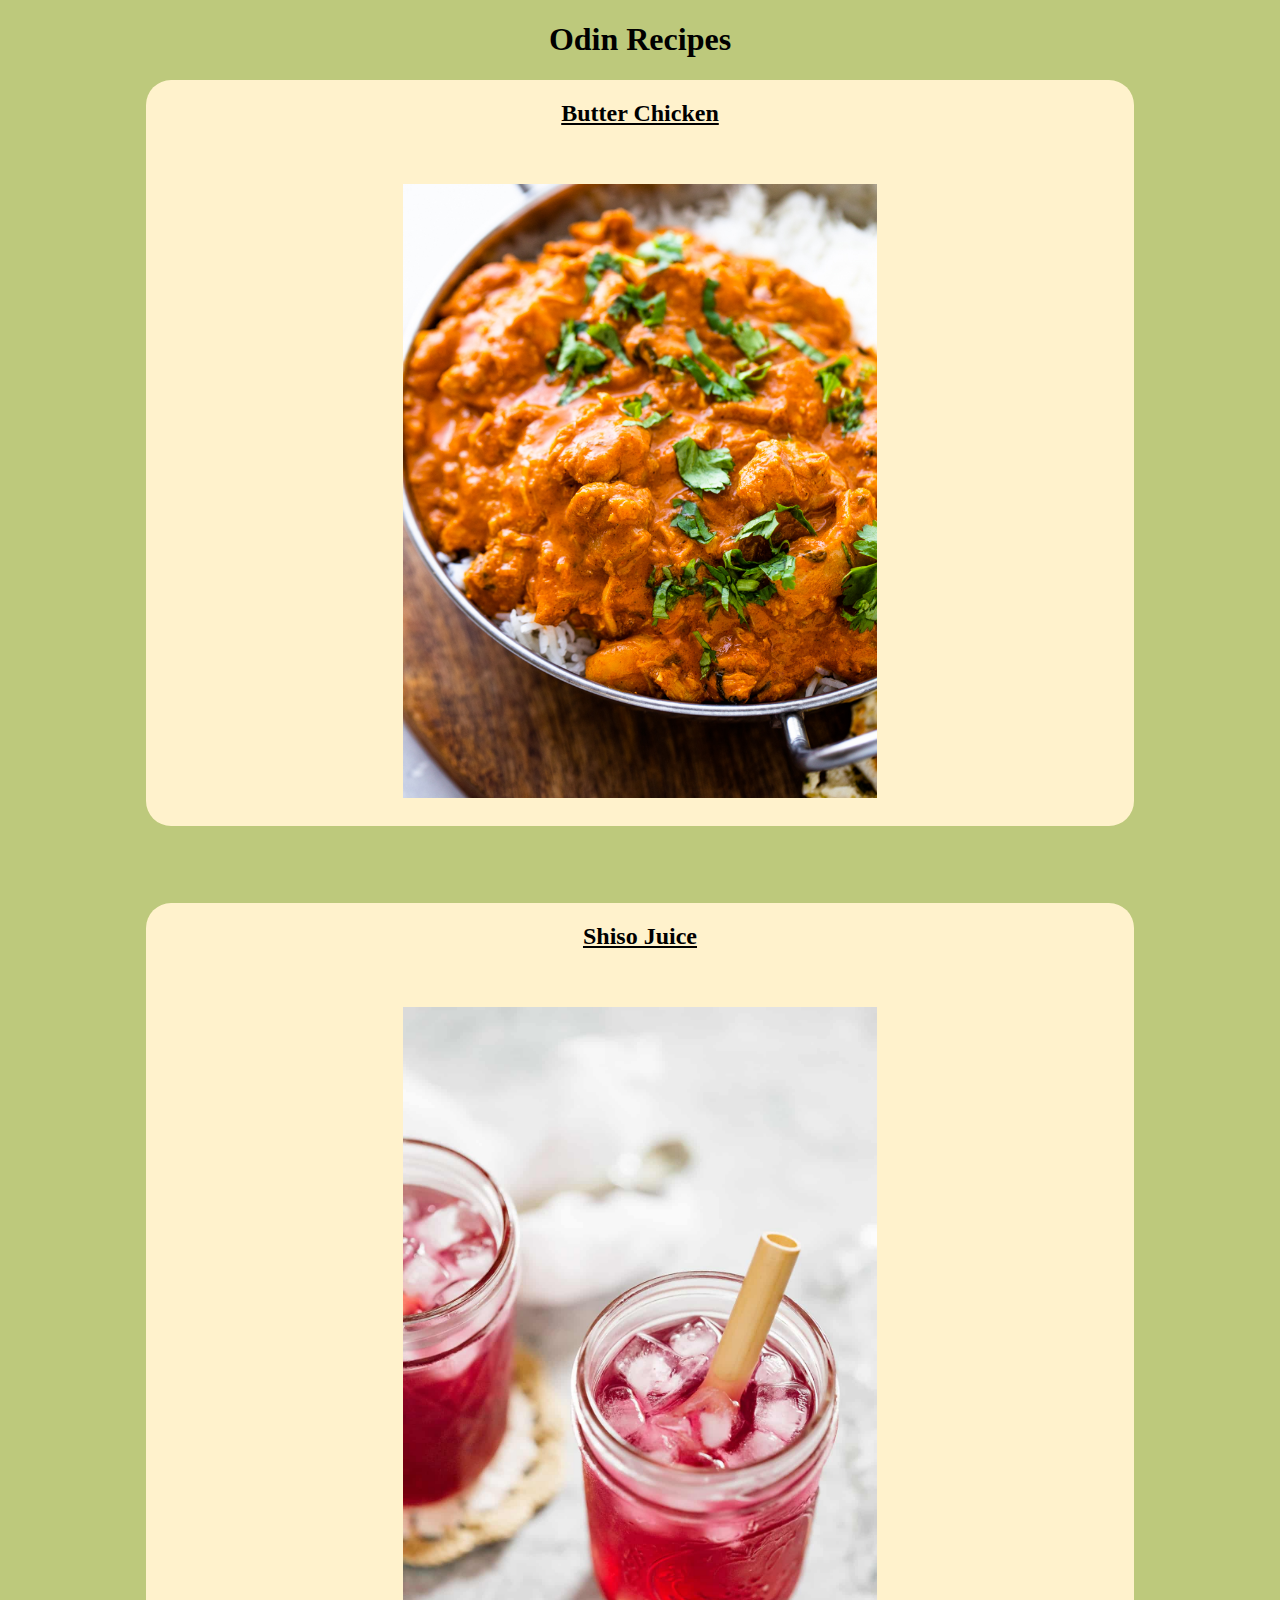
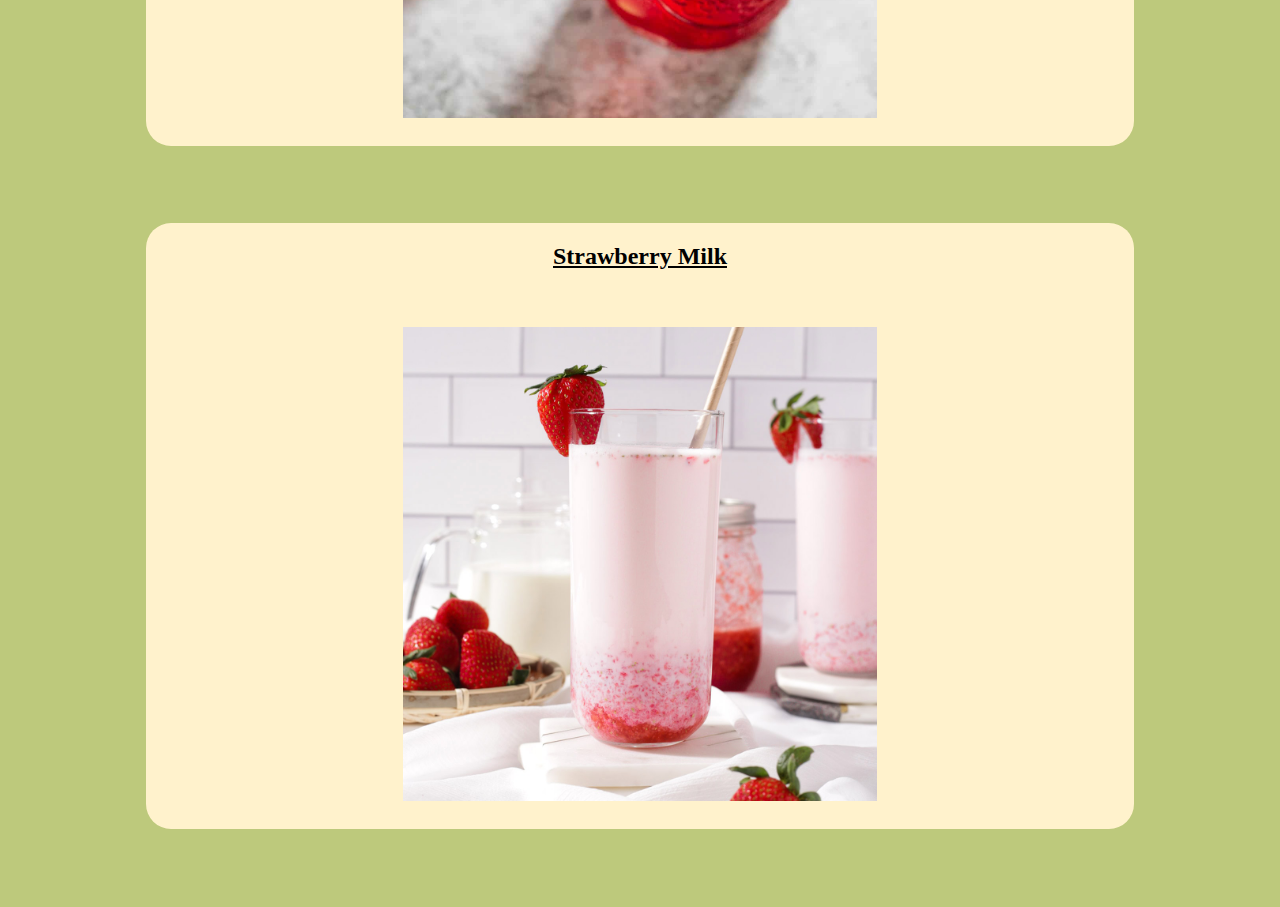
<file: index.html>
<!DOCTYPE html>
<html lang="en">
	<head>
		<meta charset="utf-8">
		<title>Odin Recipes</title>
		<link rel="stylesheet" href="css/style.css">
	</head>

	<body>
		<h1>Odin Recipes<h1/>
		<div>
			<a href="recipes/butter-chicken.html">Butter Chicken</a><br/>
			<img src="img/butter-chicken.jpg"/>
		</div><br/>
		<div>
			<a href="recipes/shiso-juice.html">Shiso Juice</a><br/>
			<img src="img/shiso-juice.jpg"/>
		</div><br/>
		<div>
			<a href="recipes/strawberry-milk.html">Strawberry Milk</a><br/>
			<img src="img/strawberry-milk.jpg"/>
		</div><br/>

	</body>
</html>
</file>
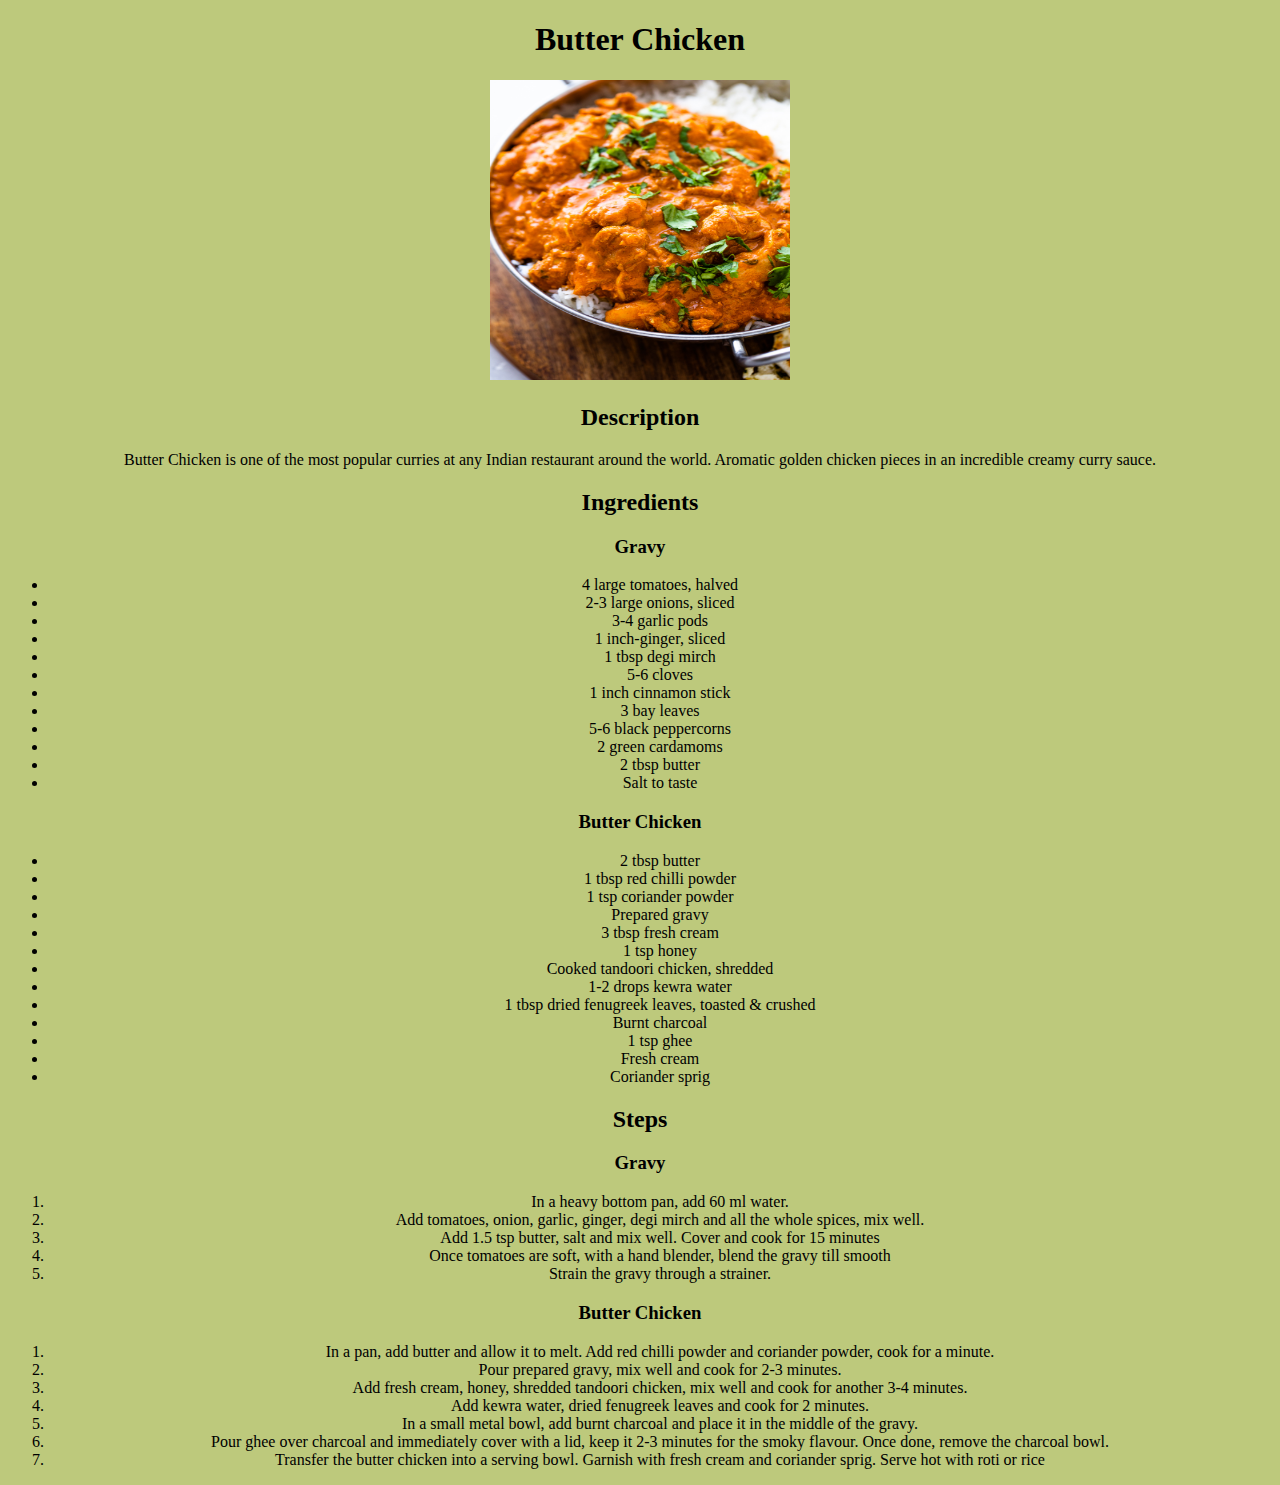
<file: recipes/butter-chicken.html>
<!DOCTYPE html>
<html lang"en">
	<head>
		<meta charset="utf-8">
		<title>Butter Chicken Recipe</title>
		<link rel="stylesheet" href="css/style.css">
	</head>
	<body>
		<h1>Butter Chicken</h1>
		<img src="../img/butter-chicken.jpg" width="300" height="300"></img> <!-- Image of the finished dish to tempt the user -->

		<h2>Description</h2> <!-- A few paragraphs describing the dish/recipe -->
		<p>Butter Chicken is one of the most popular curries at any Indian restaurant around the world. Aromatic golden chicken pieces in an incredible creamy curry sauce.</p>

		<h2>Ingredients</h2> <!-- Ingredients needed for the recipe in an unordered list -->
		<h3>Gravy</h3>
		<ul>
			<li>4 large tomatoes, halved</li>
			<li>2-3 large onions, sliced</li>
			<li>3-4 garlic pods</li>
			<li>1 inch-ginger, sliced</li>
			<li>1 tbsp degi mirch</li>
			<li>5-6 cloves</li>
			<li>1 inch cinnamon stick</li>
			<li>3 bay leaves</li>
			<li>5-6 black peppercorns</li>
			<li>2 green cardamoms</li>
			<li>2 tbsp butter</li>
			<li>Salt to taste</li>
		</ul>

		<h3>Butter Chicken</h3>
		<ul>
			<li>2 tbsp butter</li>
			<li>1 tbsp red chilli powder</li>
			<li>1 tsp coriander powder</li>
			<li>Prepared gravy</li>
			<li>3 tbsp fresh cream</li>
			<li>1 tsp honey</li>
			<li>Cooked tandoori chicken, shredded</li>
			<li>1-2 drops kewra water</li>
			<li>1 tbsp dried fenugreek leaves, toasted & crushed</li>
			<li>Burnt charcoal</li>
			<li>1 tsp ghee</li>
			<li>Fresh cream</li>
			<li>Coriander sprig</li>
		</ul>

		<h2>Steps</h2> <!-- Steps needed for making the dish -->
		<h3>Gravy</h3>
		<ol>
			<li>In a heavy bottom pan, add 60 ml water.</li>
			<li>Add tomatoes, onion, garlic, ginger, degi mirch and all the whole spices, mix well.</li>
			<li>Add 1.5 tsp butter, salt and mix well. Cover and cook for 15 minutes</li>
			<li>Once tomatoes are soft, with a hand blender, blend the gravy till smooth</li>
			<li>Strain the gravy through a strainer.</li>
		</ol>

		<h3>Butter Chicken</h3>
		<ol>
			<li>In a pan, add butter and allow it to melt. Add red chilli powder and coriander powder, cook for a minute.</li>
			<li>Pour prepared gravy, mix well and cook for 2-3 minutes.</li>
			<li>Add fresh cream, honey, shredded tandoori chicken, mix well and cook for another 3-4 minutes.</li>
			<li>Add kewra water, dried fenugreek leaves and cook for 2 minutes.</li>
			<li>In a small metal bowl, add burnt charcoal and place it in the middle of the gravy.</li>
			<li>Pour ghee over charcoal and immediately cover with a lid, keep it 2-3 minutes for the smoky flavour. Once done, remove the charcoal bowl.</li>
			<li>Transfer the butter chicken into a serving bowl. Garnish with fresh cream and coriander sprig. Serve hot with roti or rice</li>
		</ol>
	</body>
</html>
</file>
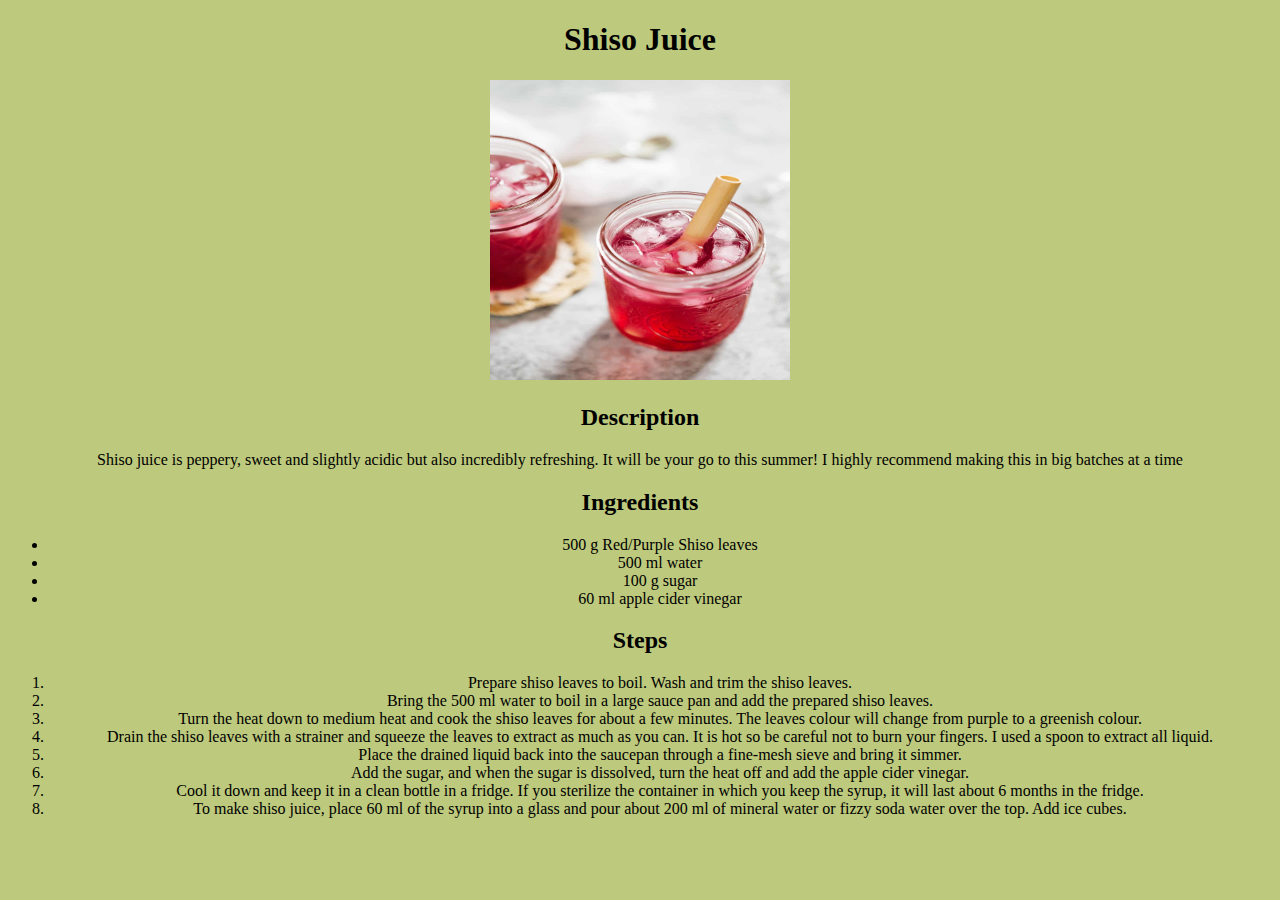
<file: recipes/shiso-juice.html>
<!DOCTYPE html>
<html lang"en">
        <head>
                <meta charset="utf-8">
                <title>Shiso Juice Recipe</title>
		<link rel="stylesheet" href="css/style.css">
        </head>
        <body>
                <h1>Shiso Juice</h1>
                <img src="../img/shiso-juice.jpg" width="300" height="300"></img> <!-- Image of the finished dish to tempt the user -->

                <h2>Description</h2> <!-- A few paragraphs describing the dish/recipe -->
                <p>Shiso juice is peppery, sweet and slightly acidic but also incredibly refreshing. It will be your go to this summer! I highly recommend making this in big batches at a time</p> <!-- Chef PK description https://www.youtube.com/watch?v=jCNyvyVdwMM -->

                <h2>Ingredients</h2> <!-- Ingredients needed for the recipe in an unordered list -->
            	<ul>
                        <li>500 g Red/Purple Shiso leaves</li>
                        <li>500 ml water</li>
                        <li>100 g sugar</li>
                        <li>60 ml apple cider vinegar</li>
                </ul>

                <h2>Steps</h2> <!-- Steps needed for making the dish -->
                <ol>
                        <li>Prepare shiso leaves to boil. Wash and trim the shiso leaves.</li>
                        <li>Bring the 500 ml water to boil in a large sauce pan and add the prepared shiso leaves.</li>
                        <li>Turn the heat down to medium heat and cook the shiso leaves for about a few minutes. The leaves colour will change from purple to a greenish colour.</li>
                        <li>Drain the shiso leaves with a strainer and squeeze the leaves to extract as much as you can. It is hot so be careful not to burn your fingers. I used a spoon to extract all liquid.</li>
                        <li>Place the drained liquid back into the saucepan through a fine-mesh sieve and bring it simmer.</li>
                        <li>Add the sugar, and when the sugar is dissolved, turn the heat off and add the apple cider vinegar.</li>
                        <li>Cool it down and keep it in a clean bottle in a fridge.  If you sterilize the container in which you keep the syrup, it will last about 6 months in the fridge.</li>
                        <li>To make shiso juice, place 60 ml of the syrup into a glass and pour about 200 ml of mineral water or fizzy soda water over the top. Add ice cubes.</li>
                </ol>
        </body>
</html>
</file>
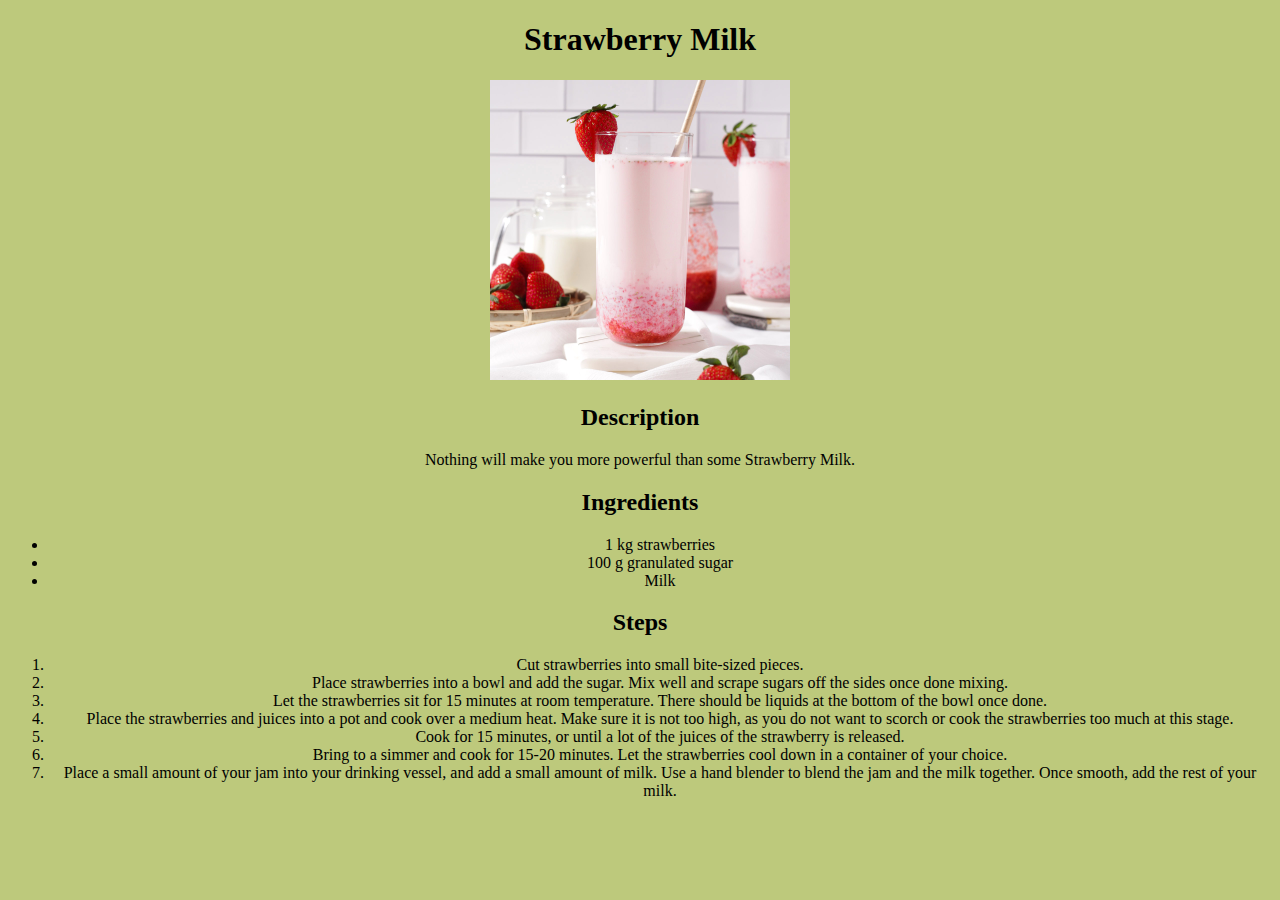
<file: recipes/strawberry-milk.html>
<!DOCTYPE html>
<html lang"en">
        <head>
                <meta charset="utf-8">
                <title>Strawberry Milk Recipe</title>
		<link rel="stylesheet" href="css/style.css">
        </head>
        <body>
                <h1>Strawberry Milk</h1>
                <img src="../img/strawberry-milk.jpg" width="300" height="300"></img> <!-- Image of the finished dish to tempt the user -->

                <h2>Description</h2> <!-- A few paragraphs describing the dish/recipe -->
                <p>Nothing will make you more powerful than some Strawberry Milk.</p>

                <h2>Ingredients</h2> <!-- Ingredients needed for the recipe in an unordered list -->
                <ul>
			<li>1 kg strawberries</li>
			<li>100 g granulated sugar</li>
			<li>Milk</li>
                </ul>

                <h2>Steps</h2> <!-- Steps needed for making the dish -->
                <ol>
			<li>Cut strawberries into small bite-sized pieces.</li>
			<li>Place strawberries into a bowl and add the sugar. Mix well and scrape sugars off the sides once done mixing.</li>
			<li>Let the strawberries sit for 15 minutes at room temperature. There should be liquids at the bottom of the bowl once done.</li>
			<li>Place the strawberries and juices into a pot and cook over a medium heat. Make sure it is not too high, as you do not want to scorch or cook the strawberries too much at this stage.</li>
			<li>Cook for 15 minutes, or until a lot of the juices of the strawberry is released.</li>
			<li>Bring to a simmer and cook for 15-20 minutes. Let the strawberries cool down in a container of your choice.</li>
			<li>Place a small amount of your jam into your drinking vessel, and add a small amount of milk. Use a hand blender to blend the jam and the milk together. Once smooth, add the rest of your milk.</li>
                </ol>
        </body>
</html>
</file>
<file: css/style.css>
h1 {
 text-align: center;
}

body {
 background-color: #bdc97c; 
}

div {
 background-color: #fff2cc;
 margin: 20px auto;
 padding: 20px;
 width: 75%;
 border-radius: 25px;
}

a {
 color: black;
 margin: 0 0 20px 0;
 font-size: 24px;
 display: block;
}

img {
 height: auto;
 width: 50%;
}
</file>
<file: recipes/css/style.css>
* {
 align: center;
 text-align: center;
}

body {
 background-color: #bdc97c;
}
</file>
